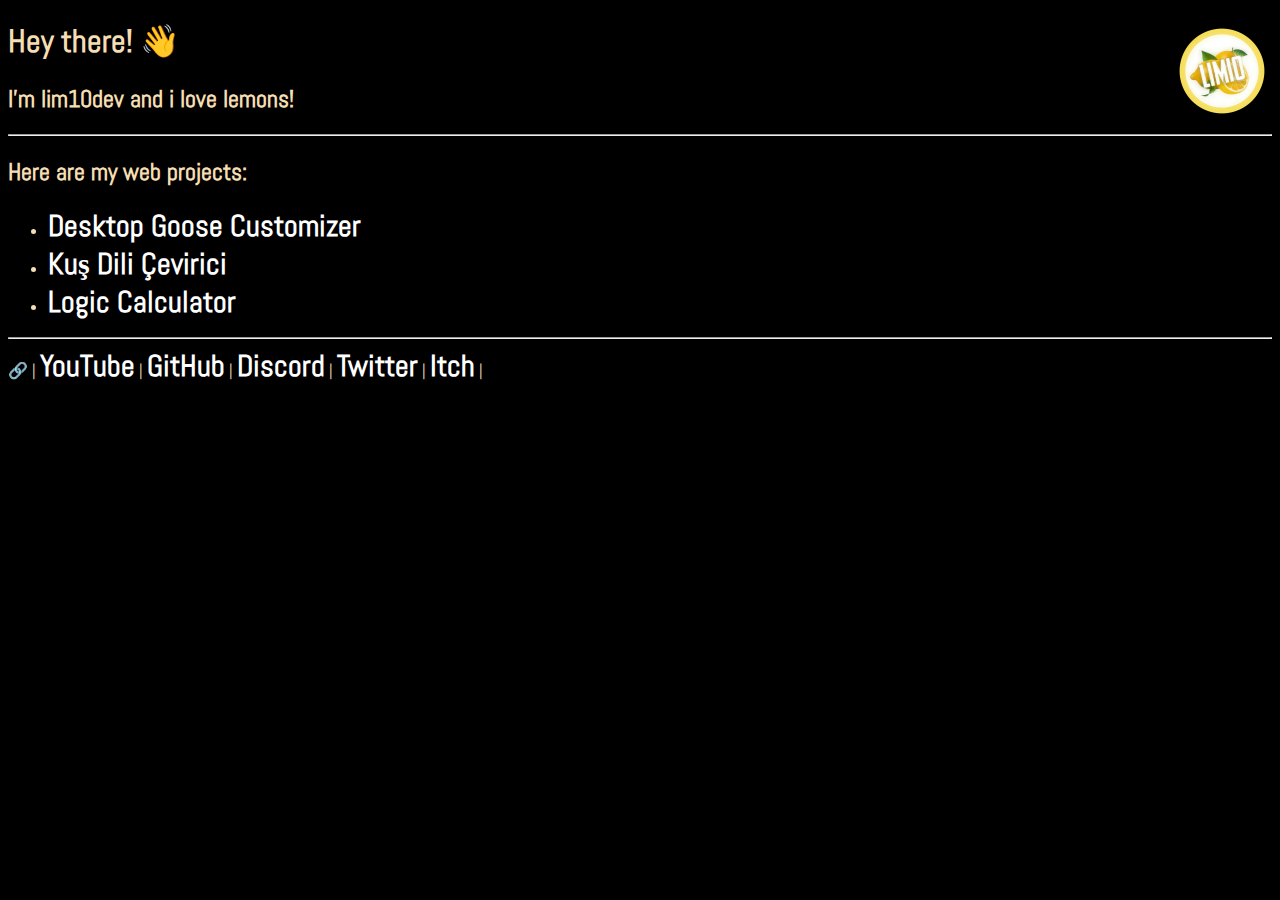
<file: index.html>
<!DOCTYPE html>
<html>
    <head>
        <meta charset="UTF-8">
        <link rel="icon" href="favicon.ico">
        <link rel="stylesheet" href="main.css">
        <meta name="theme-color" content="#ffdd00">
        <meta name="author" content="lim10dev">
        <meta name="application-name" content="lim10dev">
        <meta name="description" content="My website!">
        <meta name="keywords" content="limon, lim10, lim, lim10dev">
        <meta name="viewport" content="width=device-width, initial-scale=1.0">
        <meta content="lim10dev.png" property="og:image">
        
        <title>lim10dev</title>
    </head>
    <body>
        <img id="limg" src="lim10dev.png">
        <h1 id="selam">Hey there! &#x1F44B </h1>
        <h2 id="benlim10">I'm lim10dev and i love lemons!<br></h2>
        <hr>
        <h2 id="webler">Here are my web projects:</h2>
        <ul>
            <li><a href="goose-customizer/">Desktop Goose Customizer</a></li>
            <li><a href="kusdili/">Kuş Dili Çevirici</a></li>
            <li><a id="mantik" href="logic/">Logic Calculator</a></li>
        </ul>
        <hr> &#x1F517
        | <a target="_blank" href="https://www.youtube.com/channel/UCT4eI71R1QwvstWb28Y8vxw/">YouTube</a> |
        <a target="_blank" href="https://github.com/lim10dev">GitHub</a> |
        <a target="_blank" href="/discord.html">Discord</a> |
        <a target="_blank" href="https://twitter.com/lim10dev">Twitter</a> |
        <a target="_blank" href="https://lim10dev.itch.io/">Itch</a> |

        <script>
            var selam = document.getElementById("selam");
            var benlim10 = document.getElementById("benlim10");
            var webler = document.getElementById("webler");
            var mantik = document.getElementById("mantik");

            var userLang = navigator.language;

            if(userLang == "tr-TR"){
                selam.innerText = "Merhaba! 👋";
                benlim10.innerText = "Ben lim10dev ve limonları severim!";
                webler.innerText = "İşte internet projelerim:";
                mantik.innerText = "Mantık Hesaplayıcısı";
            }

        </script>
    </body>
</html>
</file>
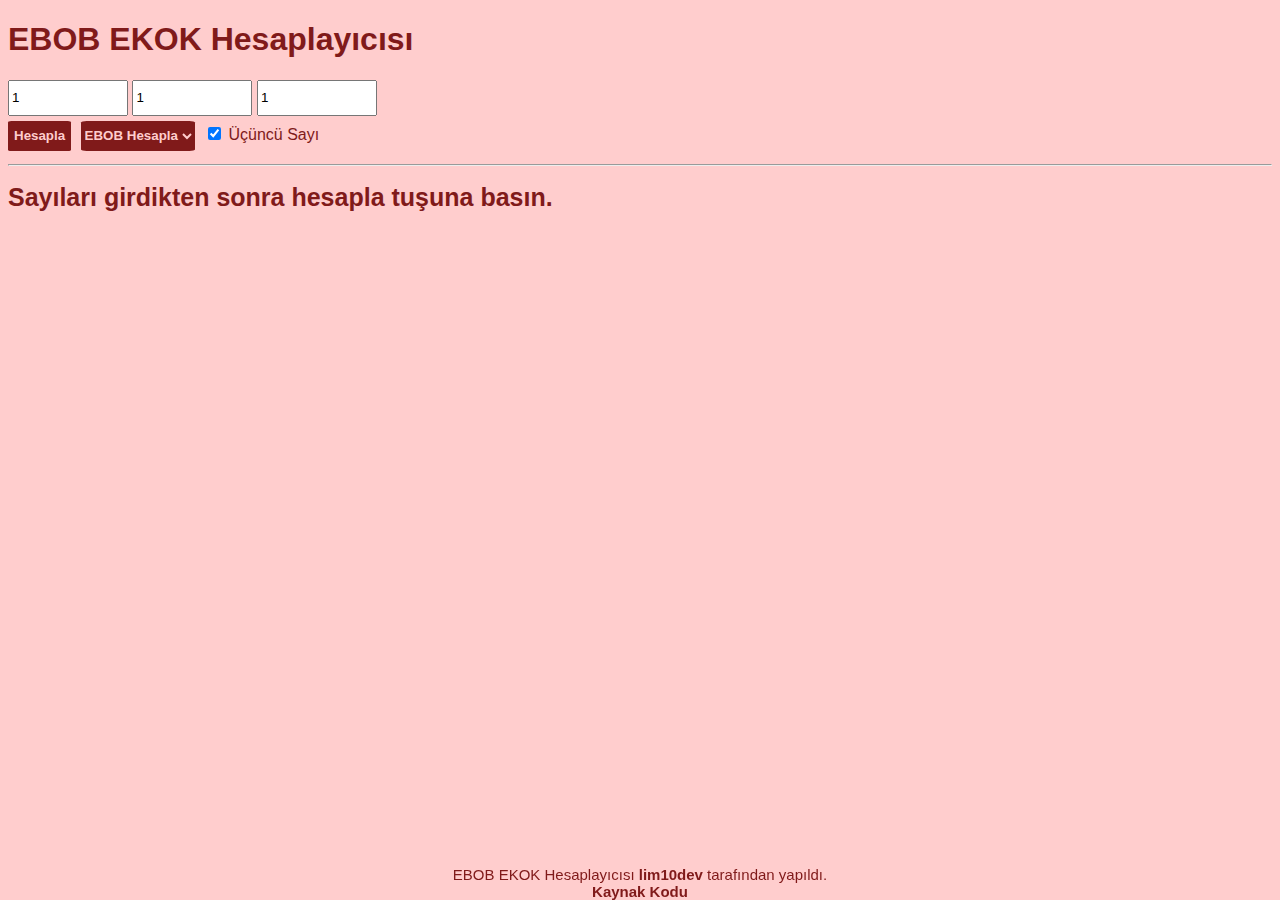
<file: ebob-ekok/index.html>
<!DOCTYPE html>
<html>
    <head>
        <meta charset="UTF-8">
        <link rel="stylesheet" href="main.css">
        <link rel="icon" href="favicon.ico">
        <meta name="theme-color" content="#ffcdcd">
        <meta name="author" content="lim10dev">
        <meta name="application-name" content="EBOB EKOK Hesaplayıcısı">
        <meta name="description" content="EBOB EKOK hesaplamak için bir araç.">
        <meta name="keywords" content="ebob, ekok, hesapla, ebob ekok, 8.sınıf, 8 sinif, 9 sınıf, matematik">
        <meta name="viewport" content="width=device-width, initial-scale=1.0">
        <title>EBOB EKOK Hesaplayıcısı</title>
    </head>
    <body>
        <h1>EBOB EKOK Hesaplayıcısı</h1>
        <input type="number" class="numInput noselect" id="ilksayi" value="1" min="1" max="2147483647">
        <input type="number" class="numInput noselect" id="ikincisayi" value="1" min="1" max="2147483647">
        <input type="number" class="numInput noselect" id="ucuncusayi" value="1" min="1" max="2147483647"><br>
        <button id="hesapla" class="noselect">Hesapla</button>
        <select id="secenek" class="noselect">
            <option value="ebob">EBOB Hesapla</option>
            <option value="ekok">EKOK Hesapla</option>
        </select>
        <input type="checkbox" checked="true" id="ucuncusayiolsunmu">
        <label for="ucuncusayiolsunmu" class="noselect">Üçüncü Sayı</label><hr>
        <div>
            <h1 id="sonucHeader">Sayıları girdikten sonra hesapla tuşuna basın.</h1>
            <h1 id="sonucYazi"></h1>
            <p id="carpanlarYazi"></p>
        </div>

        <footer>
            EBOB EKOK Hesaplayıcısı <a href="../">lim10dev</a> tarafından yapıldı.<br>
            <a target="_blank" href="https://github.com/lim10dev/lim10dev.github.io/tree/main/ebob-ekok">Kaynak Kodu</a>
        </footer>
        <script src="main.js"></script>
    </body>
</html>
</file>
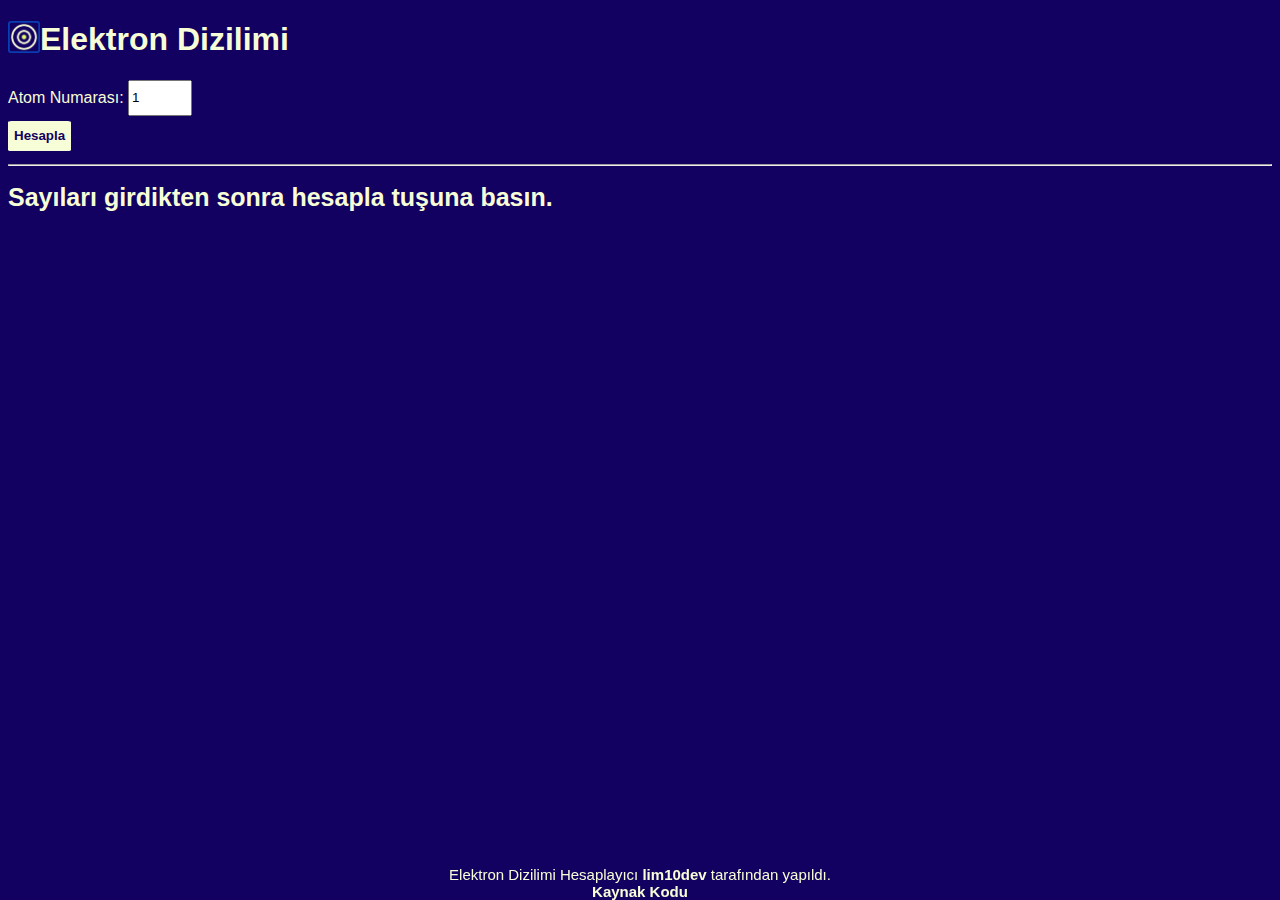
<file: elektron-dizilimi/index.html>
<!DOCTYPE html>
<html>
    <head>
        <meta charset="UTF-8">
        <link rel="stylesheet" href="main.css">
        <link rel="icon" href="favicon.ico">
        <meta name="theme-color" content="#130161">
        <meta name="author" content="lim10dev">
        <meta name="application-name" content="Elektron Dizilimi Hesaplayıcı">
        <meta name="description" content="Elektron Dizilimi hesaplamak için bir araç.">
        <meta name="keywords" content="kimya, elektron, atom, 11 sınıf, katman, dizilim, lim10dev, lim10, limon, hesaplayı, hesaplayıcı">
        <meta name="viewport" content="width=device-width, initial-scale=1.0">
        <title>Elektron Dizilimi Hesaplayıcısı</title>
    </head>
    <body>
        <img id="resim" src="elektronpng.png">
        <h1>Elektron Dizilimi</h1>
        Atom Numarası: 
        <input type="number" class="numInput noselect" id="elektron-sayisi" value="1" min="1" max="118">
        <br>
        <button id="hesapla" class="noselect">Hesapla</button><hr>
        <div>
            <h1 id="sonucHeader">Sayıları girdikten sonra hesapla tuşuna basın.</h1>
            <h1 id="sonucYazi"></h1>
        </div>

        <footer>
            Elektron Dizilimi Hesaplayıcı <a href="../">lim10dev</a> tarafından yapıldı.<br>
            <a target="_blank" href="https://github.com/lim10dev/lim10dev.github.io/tree/main/elektron-dizilimi">Kaynak Kodu</a>
        </footer>
        <script src="main.js"></script>
    </body>
</html>
</file>
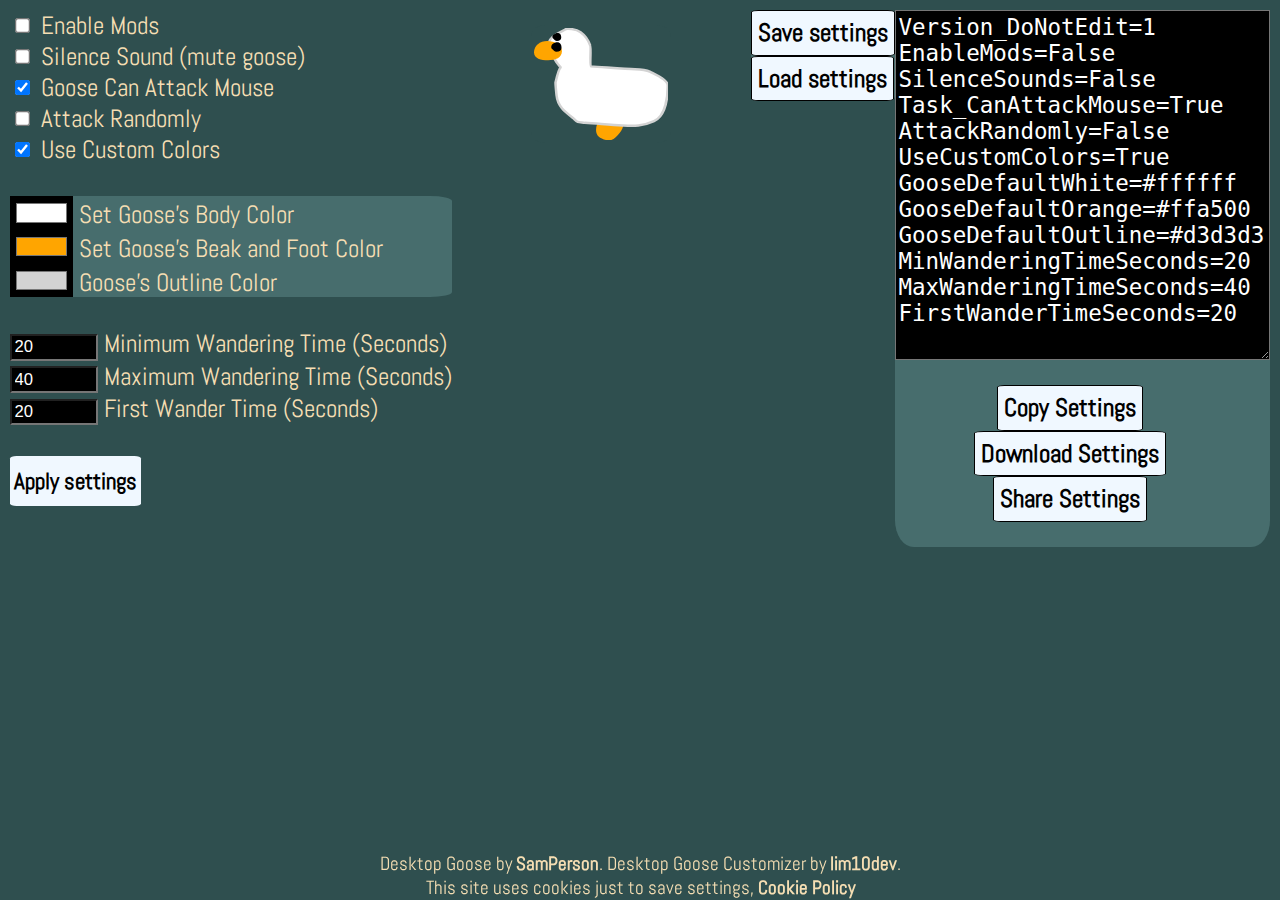
<file: goose-customizer/index.html>
<html>
    <!--
        Desktop Goose Customizer by lim10dev.
        github.com/lim10dev
        lim10dev.itch.io
        
        Spaghetti right here:
    -->
    <head>
        <title>Desktop Goose Customizer</title>
        <link rel="stylesheet" href="main.css">
        <link rel="icon" href="gooseico.ico">
        <meta name="theme-color" content="#2f4f4f">
        <meta name="author" content="lim10dev">
        <meta name="application-name" content="Desktop Goose Customizer">
        <meta name="description" content="A tool to customize your Desktop Goose.">
        <meta name="keywords" content="desktop, goose, customizer, color, desktop goose customizer, change color">
    </head>
    <body>
        <span id="Settings">
            <input type="checkbox" id="EnableMods"> <label for="EnableMods" title="If checked, downloaded mods can be used.">Enable Mods</label> <br>
            <input type="checkbox" id="SilenceSounds"> <label for="SilenceSounds" title="If checked, there won't be any sounds">Silence Sound (mute goose)</label> <br>
            <input type="checkbox" id="Task_CanAttackMouse" checked="true"> <label for="Task_CanAttackMouse" title="If checked, Goose can attack your mouse.">Goose Can Attack Mouse</label> <br>
            <input type="checkbox" id="AttackRandomly"> <label for="AttackRandomly" title="If checked, Goose can attack randomly.">Attack Randomly</label> <br>
            <input type="checkbox" id="UseCustomColors" checked="true"> <label for="UseCustomColors" title="If checked, Goose's colors will be the colors you chose.">Use Custom Colors</label> <br><br>
            <div id="CustomColor">
                <input type="color" id="GooseDefaultWhite" value="#ffffff"> 
                <label for="GooseDefaultWhite" title="Set Goose's Body color"> Set Goose's Body Color</label> <br>
                <input type="color" id="GooseDefaultOrange" value="#ffa500">
                <label for="GooseDefaultOrange" title="Set Goose's Beak & Foot color"> Set Goose's Beak and Foot Color</label> <br>
                <input type="color" id="GooseDefaultOutline" value="#d3d3d3"> 
                <label for="GooseDefaultOutline" title="Set Goose's Outline color">Goose's Outline Color</label> 
            </div> <br>
            <input type="number" id="MinWanderingTimeSeconds" value="20" max="999999"> 
            <label for="MinWanderingTimeSeconds" title="Minimum time before Goose goes to bring a text/image/meme">Minimum Wandering Time (Seconds)</label><br>
            <input type="number" id="MaxWanderingTimeSeconds" value="40" max="999999">
            <label for="MaxWanderingTimeSeconds" title="Maximum time before Goose goes to bring a text/image/meme">Maximum Wandering Time (Seconds)</label><br>
            <input type="number" id="FirstWanderTimeSeconds" value="20" max="999999"> 
            <label for="FirstWanderTimeSeconds" title="Time before Goose goes to bring a text/image/meme for the first time.">First Wander Time (Seconds)</label><br> <br>
            <button id="apply" title="Apply settings to the textbox">Apply settings</button>
        </span>
        <div id="config-ini">
            <textarea id="config-text" aria-multiline="true" spellcheck="false" readonly=true>

            </textarea> <br>
            <ul id="buttons"> 
                <li> <button id="copy" title="Copy your settings (Paste it to config.ini file to use settings)">Copy Settings</button> <br></li>
                <li> <button id="download" title="Download your settings (Replace downloaded file with original file to use settings)">Download Settings</button> <br></li>
                <li> <button id="share" title="Share your settings with anyone (URL will be copied to clipboard)">Share Settings</button> <br></li>
            </ul>
            <div id="msg" >Looks like javascript is turned off for this page. </div>
        </div>
        <div id="save-load">
            <button id="save" title="Save your settings to use them later">Save settings</button> <br>
            <button id="load" title="Load your saved settings">Load settings</button>
        </div>
        <footer>
            Desktop Goose by <a target="_blank" href="https://twitter.com/SamNChiet" title="@SamNChiet">SamPerson</a>. Desktop Goose Customizer by <a href="../" title="lim10dev.github.io">lim10dev</a>.<br>
            This site uses cookies just to save settings, 
            <a href="https://github.com/lim10dev/lim10dev.github.io/blob/main/cookies.md#cookie-policy" title="Cookiee uwu">Cookie Policy</a>
        </footer>
        <div class="goose" style="font-size: 3px;">
            <svg id="goose" version="1.1" xmlns="http://www.w3.org/2000/svg" xmlns:xlink="http://www.w3.org/1999/xlink" width="108.01412" height="89.93734" viewBox="0,0,108.01412,89.93734">    
                <g transform="translate(-185.78809,-127.4229)">
                    <g data-paper-data="{&quot;isPaintingLayer&quot;:true}" fill-rule="nonzero" stroke-linecap="butt" stroke-linejoin="miter" stroke-miterlimit="10" stroke-dasharray="" stroke-dashoffset="0" style="mix-blend-mode: normal">
                        <path class="beak-foot" d="M254.29987,211.46117c-2.52217,3.12589 -4.96169,5.76001 -8.50836,5.89503c-2.65921,0.10124 -6.58323,-1.72077 -8.10231,-2.94646c-3.54511,-2.86043 -2.84135,-9.61326 1.57189,-15.08286c4.41324,-5.4696 11.28981,-3.6082 14.83492,-0.74777c3.54511,2.86043 4.6171,7.41246 0.20387,12.88206z" fill="#ffa500" stroke="none" stroke-width="0"/>
                        <path class="body" d="M230.81759,141.5365c0.78672,0.02694 -0.53847,16.55095 0.40497,16.60273c9.81076,0.53847 27.28247,2.27888 35.5171,2.27888c4.47066,0 7.8225,0.04447 12.14329,2.19778c4.32079,2.15331 13.91927,6.19637 13.91927,10.79077c0,8.1204 -1.34478,23.99172 -10.9889,28.58108c-8.86635,4.21925 -17.24677,3.74569 -24.95446,3.42889c-9.50432,-0.39065 -18.36706,-1.3056 -30.45034,-2.07683c-2.24927,-0.28357 -4.69579,-0.43788 -5.67847,-0.75227c-1.64904,-0.52759 -2.58793,-2.30524 -3.96027,-3.36087c-6.36934,-4.8994 -12.04023,-9.13909 -12.89596,-17.58464c-0.27476,-2.71176 -0.85366,-7.57159 -0.87848,-10.58399c0,0 2.68082,-11.16952 3.99116,-11.9132c0.57383,-0.32567 -1.68143,-1.88618 -3.07787,-4.13674c-2.56486,-4.13366 -6.7305,-10.5953 -6.16894,-16.00943c0.59026,-5.69085 10.856,-8.73579 13.42724,-10.57574c0.83449,-0.59714 7.9013,-0.43752 11.91954,2.43689c5.29823,3.79004 7.73112,10.6767 7.73112,10.6767z" fill="#ffffff" stroke="#d3d3d3" stroke-width="2"/>
                        <path class="beak-foot" d="M208.13219,146.11756c0,5.15865 -5.1222,7.14279 -10.9889,7.14279c-5.8667,0 -11.3552,-1.25154 -11.3552,-6.41019c0,-5.15865 4.7559,-8.97427 10.6226,-8.97427c5.8667,0 11.7215,3.08302 11.7215,8.24167z" fill="#ffa500" stroke="none" stroke-width="0"/>
                        <path class="eyes-ignore" d="M207.59116,135.01092c0,1.77297 -1.20695,2.74352 -3.46346,2.74352c-1.1671,0 -2.06433,-1.16238 -2.80886,-1.77894c-1.11741,-0.92535 -1.06849,-2.63484 0.21291,-3.31521c1.13507,-0.60267 1.77754,-1.17078 3.06269,-1.17078c2.25651,0 2.99673,1.74844 2.99673,3.5214z" fill="#000000" stroke="none" stroke-width="0"/>
                        <path class="eyes-ignore" d="M207.81978,143.14988c0,2.12415 -1.44602,3.28694 -4.14948,3.28694c-1.39828,0 -2.47323,-1.39261 -3.36523,-2.1313c-1.30934,-1.08428 -0.5464,-3.57463 0.95508,-4.37186c0.78135,-0.41486 1.95532,-1.00268 2.96932,-1.00268c2.70346,0 3.59031,2.09475 3.59031,4.2189z" fill="#000000" stroke="none" stroke-width="0"/>
                    </g>
                </g>
            </svg> <br> 
        </div> <br> <br>
    </body>
    <script src="main.js"></script>
</html>
</file>
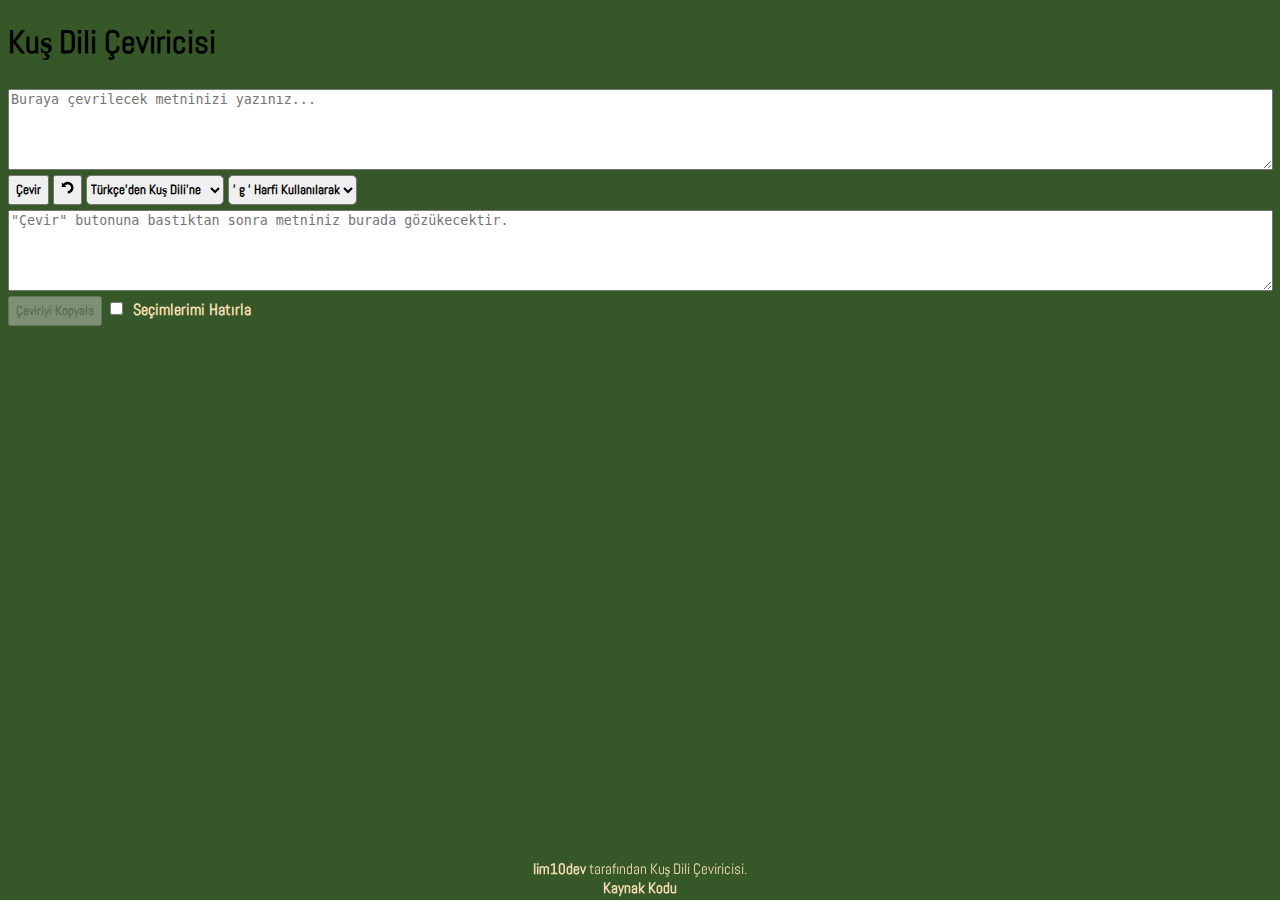
<file: kusdili/index.html>
<!DOCTYPE html>
    <html lang="tr">
        <head>
            <link rel="stylesheet" href="main.css">
            <link rel="shortcut icon" href="favicon.ico">
            <meta name="theme-color" content="#365727">
            <meta name="author" content="lim10dev">
            <meta name="application-name" content="Kuş Dili Çeviricisi">
            <meta name="description" content="Kuş Dili Çevirmeye yarayan bir site!">
            <meta name="keywords" content="kus, kuş, kuş dili, çevir, kuşdil, kus dili, kus cevir, kus dili cevir, lim10, limon, lim10dev">
            <meta name="viewport" content="width=device-width, initial-scale=1.0">
            <meta charset="UTF-8">
            <title>Kuş Dili Çeviricisi</title>
        </head>
        <body>
            <h1>Kuş Dili Çeviricisi</h1>
            <textarea id="Cevrilen" title="Çevrilecek metin" aria-multiline="true" spellcheck="false" placeholder="Buraya çevrilecek metninizi yazınız..."></textarea>
            <br>
            <button id="Cevir" title="Metninizi çevirin">Çevir</button> 
            <button id="Ters" title="Metinlerin yerlerini değiştirin"> <img src="cevir.png"></button>
            <!--
                ## Çeviri yerlerini değiştirme butonu için resim kaynağı:
                https://www.google.com/search?q=return+icon&safe=strict&sxsrf=ALeKk00yVGTEwEqNROevuV5wgICSFfd9AA:1613655959218&source=lnms&tbm=isch&sa=X&ved=2ahUKEwjdlvTxyPPuAhUuzIUKHW4KBRUQ_AUoAXoECBIQAw&biw=1366&bih=635#imgrc=JbdEeHdKfHZr8M 
            -->
            <select id="CevirMod" title="Çeviri seçimi">
                <option value="Turkce">Türkçe'den Kuş Dili'ne</option>
                <option value="KusDil">Kuş Dili'nden Türkçe'ye</option>
            </select>
            <select id="CevirHarf" title=" Çeviride kullanılacak harf (Hırsız dili için ' lf ' harfini seçin) ">
                <option value="g">' g ' Harfi Kullanılarak</option>
                <option value="b">' b ' Harfi Kullanılarak</option>
                <option value="c">' c ' Harfi Kullanılarak</option>
                <option value="f">' f ' Harfi Kullanılarak</option>
                <option value="lf" title="Hırsız dili">' lf ' (Hırsız Dili)</option>
            </select> <br>
            <textarea id="Ceviri" aria-multiline="true" readonly title="Çeviri sonucu" placeholder="&quot;Çevir&quot; butonuna bastıktan sonra metniniz burada gözükecektir."></textarea>
            <br>
            <button id="Kopyala" disabled title="Çevirinizi kopyalayın">Çeviriyi Kopyala</button>
            <input id="Kaydet-Hatirla" type="checkbox"> <label for="Kaydet-Hatirla" title="Tercihleriniz sonraki gelişleriniz için saklanır">Seçimlerimi Hatırla</label>

            <footer>
                <a href="../" title="lim10dev.github.io">lim10dev</a> tarafından Kuş Dili Çeviricisi.<br>
                <a target="blank" href="https://github.com/lim10dev/lim10dev.github.io/tree/main/kusdili" title="github.com/lim10dev/lim10dev.github.io/tree/main/kusdili">Kaynak Kodu</a>
            </footer>
            <script src="main.js"></script>
        </body>
    </html>
</file>
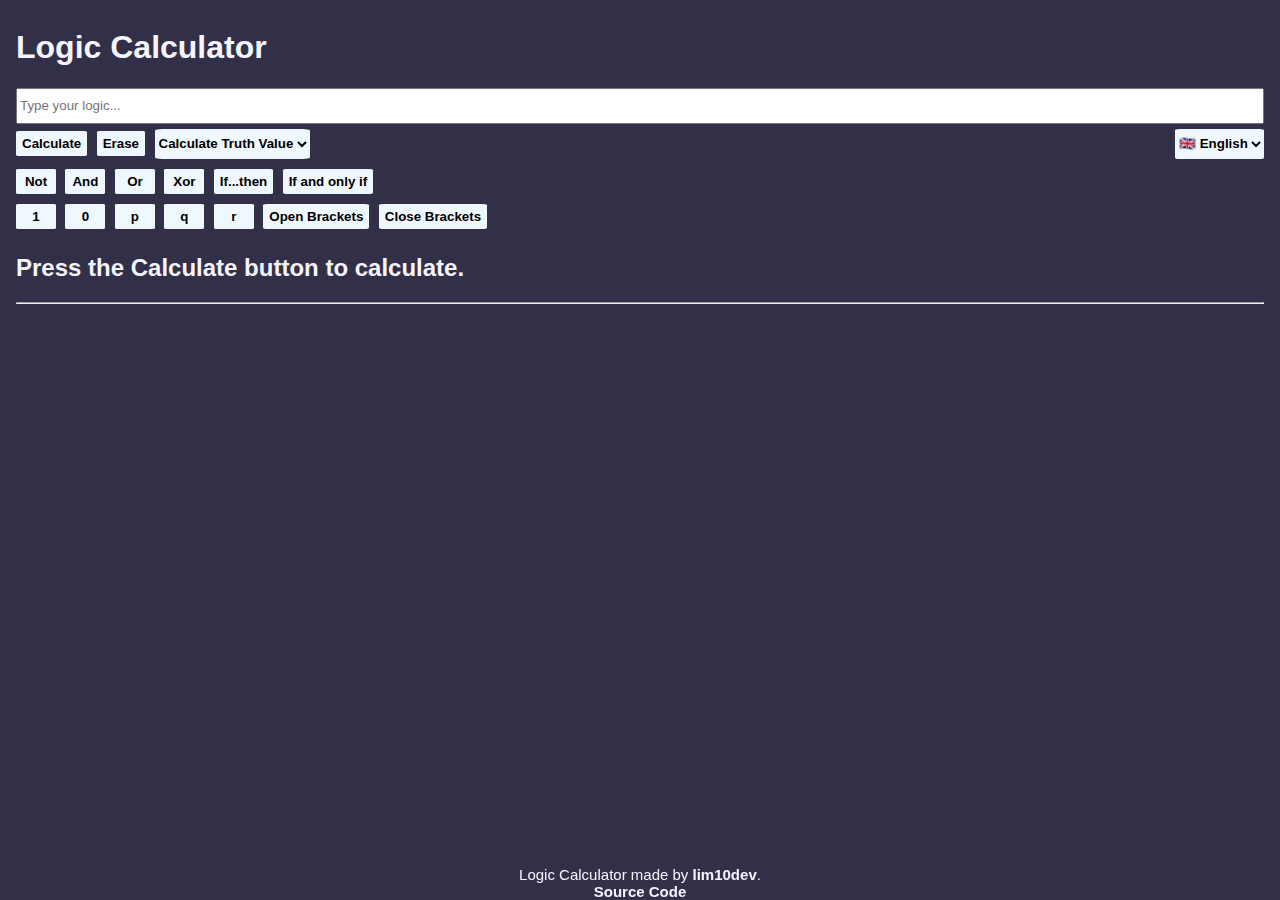
<file: logic/index.html>
<!DOCTYPE html>
<html>
    <head>
        <meta charset="UTF-8">
        <link rel="stylesheet" href="main.css">
        <link rel="icon" href="favicon.ico">
        <meta name="theme-color" content="#323048">
        <meta name="author" content="lim10dev">
        <meta name="application-name" content="Logic Calculator">
        <meta name="description" content="A tool to calculate logics.">
        <meta name="keywords" content="logic, mantık, calculate, maths, math logic, mantıklar, 9, mantık hesap, hesap, mantık hesapla, mantık hesaplayıcı, mantıklar, lim10, lim10dev">
        <meta name="viewport" content="width=device-width, initial-scale=1.0">
        <meta content="../logiccalcico.png" property="og:image">
        <title>Logic Calculator</title>
    </head>
    <body>
        <h1 id="logicTitle">Logic Calculator</h1>
        <input type="text" id="giris" placeholder="Hesaplanacak mantığı yazın..." value=""> <br/>
        <select id="dil">
            <option value="tr-TR">&#x1F1F9&#x1F1F7 Türkçe</option>
            <option value="en-EN">&#x1F1EC&#x1F1E7 English</option>
        </select>
        <div class="noselect">
            <button id="hesapla">Hesapla</button>
            <button id="sil">Sil</button>
            <select id="mod">
                <option value="deger-hesap">Doğruluk Değeri Hesapla</option>
                <option value="tablo-hesap">Doğruluk Tablosu Hesapla</option>
            </select> <br />
            
            <button id="degil">Değil</button>
            <button id="ve">Ve</button>
            <button id="veya">Veya</button>
            <button id="yada">Ya da</button>
            <button id="ise">İse</button>
            <button id="ancak">Ancak ve ancak</button><br/>
            
            <button id="1">1</button>
            <button id="0">0</button>
            <button id="pBut">p</button>
            <button id="qBut">q</button>
            <button id="rBut">r</button>
            <button id="parantezAc">Parantez Aç</button>
            <button id="parantezKapat">Parantez Kapat</button>
        </div>

        <div id="sonuclar">
            <h2><span id="sonucHeader">Hesapla butonuna bastıktan sonra değeriniz hesaplanacaktır.</span> <a id="contactLink" href="../"> </a></h2>
            <h3 id="sonucYazili"> </h3>
        </div>
        <hr>
        <div id="DegerlerDiv">
          
        </div>
        <table id="tablo">

        </table>
        <footer>
            <span id="madeby"></span><a href="../">lim10dev</a><span id="tarafndan"></span><br>
            <a href="https://github.com/lim10dev/lim10dev.github.io/tree/main/logic" target="_blank" id="kaynakKod"></a>
        </footer>
        <script src="main.js"></script>
    </body>
</html>
</file>
<file: projeler/index.html>
<!DOCTYPE html>
<!--lim10dev-->
<html lang="tr">
    <head>
            <title>lim10dev Projeleri</title>
            <link id="css" rel="stylesheet" type="text/css" href="../style-dark.css">
    </head>
    <body>
        <ul>
            <li><a href="../index.html" id="ev">Ev</a></li>
            <li><a href="#projeler" id="projeler">Projeler</a></li>
            <li><a href="#github" id="github">GitHub</a></li>
            <li><a href="#iletisim" id="github">GitHub</a></li>
        </ul>
    </body>
</html>
</file>
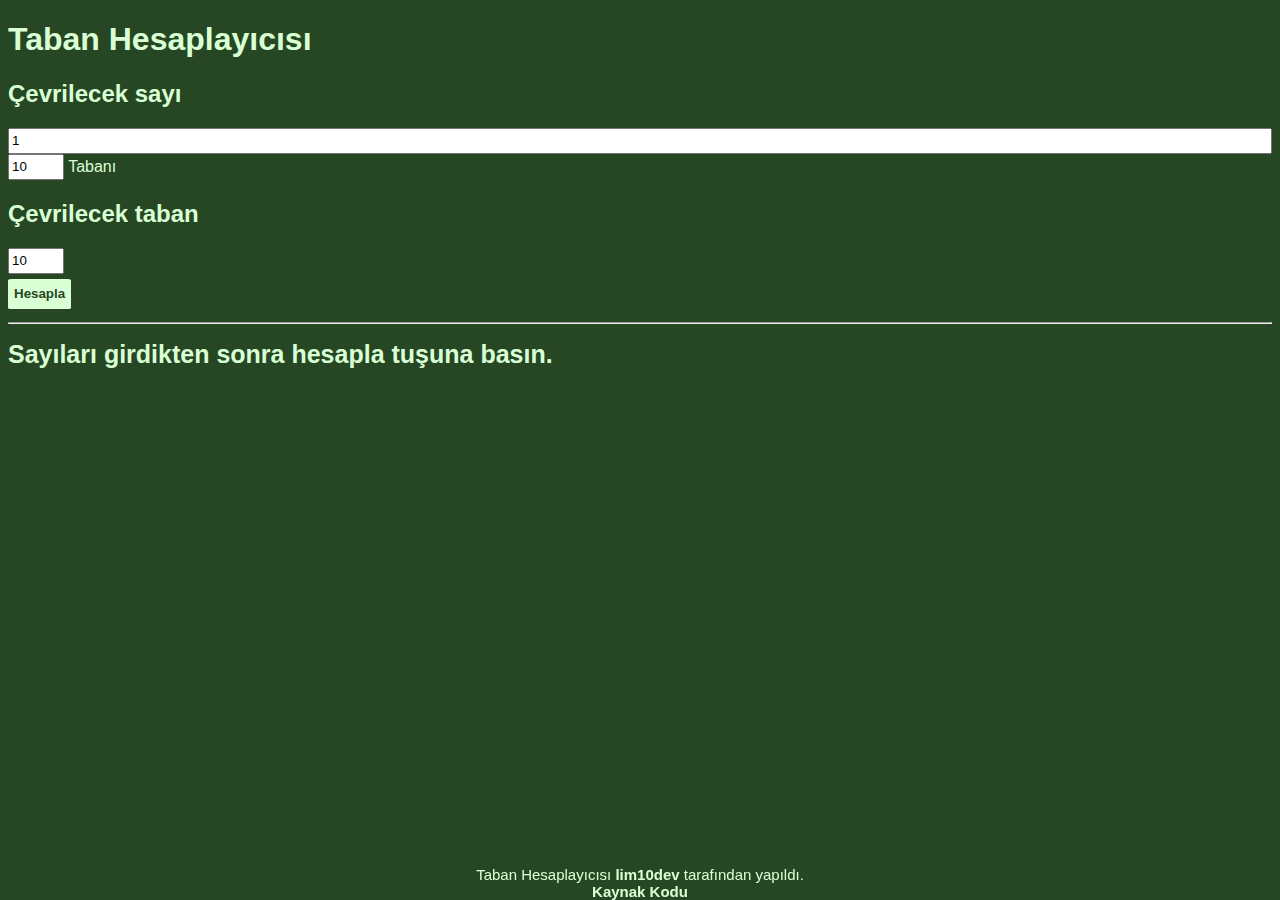
<file: taban/index.html>
<!DOCTYPE html>
<html>
    <head>
        <meta charset="UTF-8">
        <link rel="stylesheet" href="main.css">
        <link rel="icon" href="favicon.ico">
        <meta name="theme-color" content="#ffcdcd">
        <meta name="author" content="lim10dev">
        <meta name="application-name" content="Taban Hesaplayıcısı">
        <meta name="description" content="Sayı tabanlarını değiştirmek için bir araç.">
        <meta name="keywords" content="sayı, taban, sayı tabanı, matematik, lim10dev, lim10, limon, hesaplayı, hesaplayıcı">
        <meta name="viewport" content="width=device-width, initial-scale=1.0">
        <title>Taban Hesaplayıcısı</title>
    </head>
    <body>
        <h1>Taban Hesaplayıcısı</h1>
        <h2>Çevrilecek sayı</h2>
        <input type="text" class="numInput noselect" id="ilkSayi" value="1">
        <br>
        <input type="number" class="numInput noselect taban" id="ilkTaban" value="10" min="2" max="32">
        Tabanı
        <br>
        <h2>Çevrilecek taban</h2>
        <input type="number" class="numInput noselect taban" id="ikinciTaban" value="10" min="2" max="32">
        <br>
        <button id="hesapla" class="noselect">Hesapla</button>
        <hr>
        <div>
            <h1 id="sonucHeader">Sayıları girdikten sonra hesapla tuşuna basın.</h1>
            <h1 id="sonucYazi"></h1>
            <button id="kopyala" class="noselect" hidden>Kopyala</button>
            <p id="ekYazi"></p>
        </div>

        <footer>
            Taban Hesaplayıcısı <a href="../">lim10dev</a> tarafından yapıldı.<br>
            <a target="_blank" href="https://github.com/lim10dev/lim10dev.github.io/tree/main/taban">Kaynak Kodu</a>
        </footer>
        <script src="main.js"></script>
    </body>
</html>
</file>
<file: discord.html>
<!DOCTYPE html>
<html>
    <head>
        <meta charset="UTF-8">
        <link rel="icon" href="favicon.ico">
        <link rel="stylesheet" href="main.css">
        <meta name="theme-color" content="#ffdd00">
        <meta name="author" content="lim10dev">
        <meta name="application-name" content="lim10dev">
        <meta name="description" content="My website!">
        <meta name="keywords" content="limon, lim10, lim, lim10dev">
        <meta name="viewport" content="width=device-width, initial-scale=1.0">
        <meta content="lim10dev.png" property="og:image">
        
        <title>lim10dev</title>
        <meta http-equiv="refresh" content="1; url=https://discord.gg/guchhN5wcn/">
    </head>
   <body>
     <h1 id="discord">Discord'a yönlendiriliyorsunuz...</h1>
     
     <script>
       var yazi = document.getElementById("discord");
       
       var userLang = navigator.language;
       
       if(userLang == "tr-TR"){
         yazi.innerText = "You've been redirecting to Discord...";
       }
     </script>
   </body>
</html>
</file>
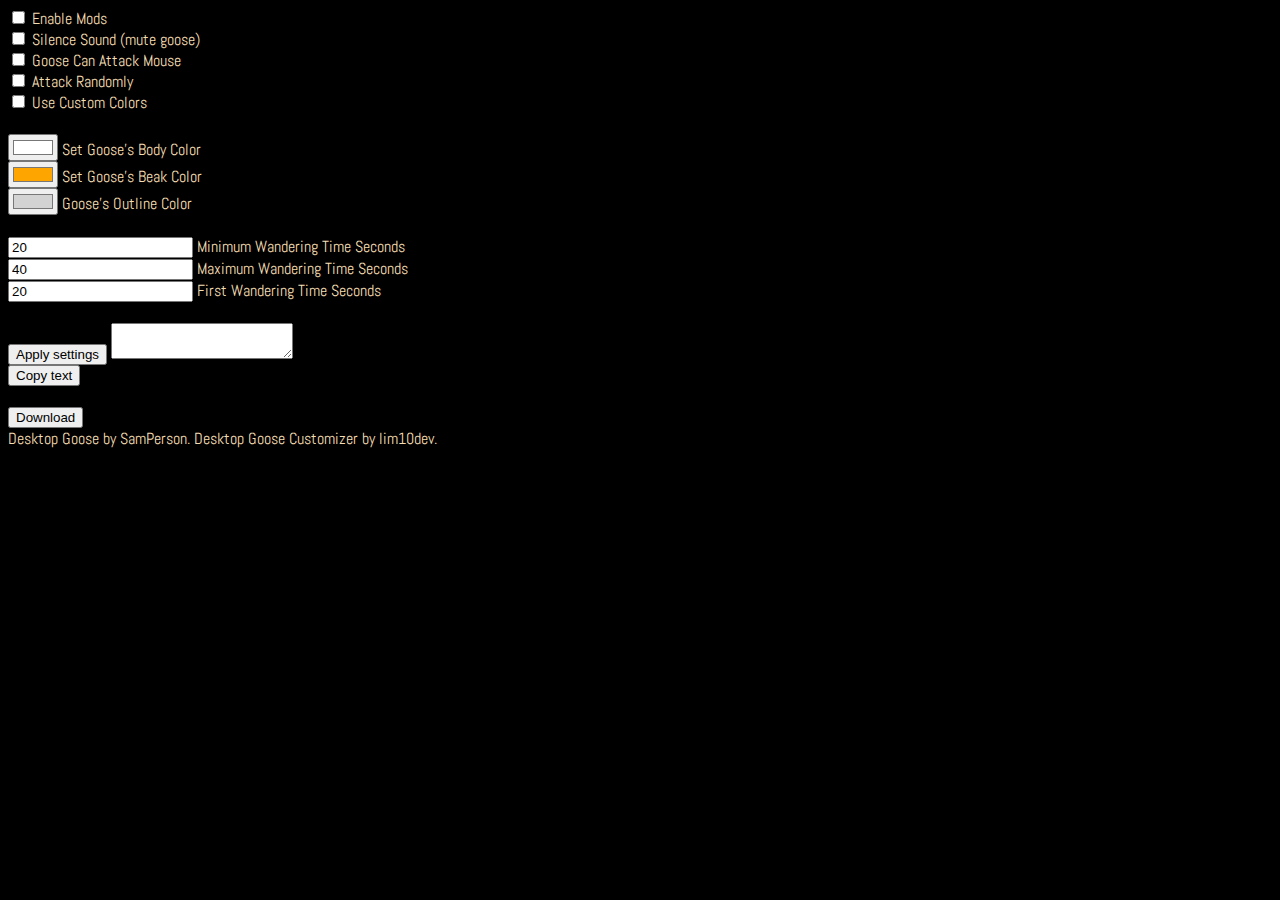
<file: main.html>
<html>
    <!--
        Desktop Goose Customizer by lim10dev.
        github.com/lim10dev
        lim10dev.itch.io
        
        Spaghetti right here:
    -->
    <head>
        <title>Desktop Goose Customizer</title>
        <link rel="stylesheet" href="main.css">
        <link rel="icon" href="gooseico.ico">
    </head>
    <body>
        <span id="Settings">
            <input type="checkbox" id="EnableMods"> <label for="EnableMods" title="If checked, downloaded mods can be used.">Enable Mods</label> <br>
            <input type="checkbox" id="SilenceSounds"> <label for="SilenceSounds" title="If checked, there won't be any sounds">Silence Sound (mute goose)</label> <br>
            <input type="checkbox" id="Task_CanAttackMouse"> <label for="Task_CanAttackMouse" title="If checked, Goose can attack your mouse.">Goose Can Attack Mouse</label> <br>
            <input type="checkbox" id="AttackRandomly"> <label for="AttackRandomly" title="If checked, Goose can attack randomly.">Attack Randomly</label> <br>
            <input type="checkbox" id="UseCustomColors"> <label for="UseCustomColors" title="If checked, Goose's colors will be the colors you chose.">Use Custom Colors</label> <br><br>
            <div id="CustomColor">
                <input type="color" id="GooseDefaultWhite" value="#ffffff"> 
                <label for="GooseDefaultWhite"> Set Goose's Body Color</label> <br>
                <input type="color" id="GooseDefaultOrange" value="#ffa500">
                <label for="GooseDefaultOrange"> Set Goose's Beak Color</label> <br>
                <input type="color" id="GooseDefaultOutline" value="#d3d3d3"> 
                <label for="GooseDefaultOutline">Goose's Outline Color</label> 
            </div> <br>
            <input type="number" id="MinWanderingTimeSeconds" value="20" max="999999"> 
            <label for="MinWanderingTimeSeconds">Minimum Wandering Time Seconds</label><br>
            <input type="number" id="MaxWanderingTimeSeconds" value="40" max="999999">
            <label for="MaxWanderingTimeSeconds">Maximum Wandering Time Seconds</label><br>
            <input type="number" id="FirstWanderTimeSeconds" value="20" max="999999"> 
            <label for="FirstWanderTimeSeconds">First Wandering Time Seconds</label><br> <br>
            <button id="apply">Apply settings</button>
        </span>
        <span id="config-ini">
            <textarea id="config-text" aria-multiline="true" spellcheck="false" readonly=true>

            </textarea> <br>
            <button id="copy">Copy text</button> <br><br>
            <button id="download">Download</button>
        </span>
        <footer>
            Desktop Goose by SamPerson. Desktop Goose Customizer by lim10dev.
        </footer>
    </body>
    <script src="main.js"></script>
</html>
</file>
<file: main.css>
@font-face {
    font-family: abel;
    src: url("Abel-Regular.ttf");
}
html{
    font-family: abel;
    color: wheat;
    background-color: black;
}
a{
    font-weight: bold;
    text-decoration: none;
    color: white;
    font-size: 30px;
}
a:hover{
    text-decoration: underline;
}
#limg{
    height: 100px;
    float: right;
}
</file>
<file: ebob-ekok/main.css>
body{
    background-color: #ffcdcd;
    color: #801a1a;
    font-family: Arial, Helvetica, sans-serif;
}
.numInput{
    height: 30px;
    width: fit-content;
}
button{
    background-color: #801a1a;
    color: #ffcdcd;
    text-align: center;
    font-weight: bold;
    border: #801a1a;
    min-width: 40px;
    height: 30px;
    border-radius: 5%;
    padding-top: 5px;
    padding-bottom: 5px;
    margin: 5px 5px 5px 0px;
}
label{
    padding-top: 3px;
    padding-bottom: 3px;
}
button:hover, input:hover, label:hover, input:focus, label:focus{
    background-color: #ffffff;
    cursor: pointer;
    color: black;
}
select{
    background-color: #801a1a;
    font-weight: bold;
    border: #801a1a;
    color: #ffcdcd;
    height: 30px;
    min-width: 100px;
    border-radius: 5%;
    padding-top: 5px;
    padding-bottom: 5px;
    margin: 5px 5px 5px 0px;
    height: 30px;
    width: auto;
    cursor: pointer;
}
footer{
    position: fixed;
    text-decoration: none;
    left: 0;
    bottom: 0;
    width: 100%;
    font-size: 15px;
    text-align: center;
}
a{
    color: #801a1a;
    font-weight: bold;
    text-decoration: none;
}
#sonucYazi{
    font-size: 45px;
}
#sonucHeader{
    font-size: 25px;
    transition: all 250ms;
}
#sonucHeader.sonucVar{
    font-size: 40px;
}
a:hover{
    text-decoration: underline;
}
.noselect{
    user-select: none;
    -moz-user-select: none;
    -webkit-user-select: none;
    -ms-user-select:none;
}
</file>
<file: elektron-dizilimi/main.css>
:root{
    --arkaplan: #130161;
    --onplan: #f7fdd6;
}
body{
    background-color: var(--arkaplan);
    color: var(--onplan);
    font-family: Arial, Helvetica, sans-serif;
}
.numInput{
    height: 30px;
    width: fit-content;
}
button{
    background-color: var(--onplan);
    color: var(--arkaplan);
    text-align: center;
    font-weight: bold;
    border: var(--onplan);
    min-width: 40px;
    height: 30px;
    border-radius: 5%;
    padding-top: 5px;
    padding-bottom: 5px;
    margin: 5px 5px 5px 0px;
}
label{
    padding-top: 3px;
    padding-bottom: 3px;
}
button:hover, input:hover, label:hover, input:focus, label:focus{
    background-color: #ffffff;
    cursor: pointer;
    color: black;
}
#resim{
    height: 2rem;
    float: left;
}
footer{
    position: fixed;
    text-decoration: none;
    left: 0;
    bottom: 0;
    width: 100%;
    font-size: 15px;
    text-align: center;
}
a{
    color: var(--onplan);
    font-weight: bold;
    text-decoration: none;
}
#sonucYazi{
    font-size: 45px;
}
#sonucHeader{
    font-size: 25px;
    transition: all 250ms;
}
#sonucHeader.sonucVar{
    font-size: 40px;
}
a:hover{
    text-decoration: underline;
}
.noselect{
    user-select: none;
    -moz-user-select: none;
    -webkit-user-select: none;
    -ms-user-select:none;
}
</file>
<file: goose-customizer/main.css>
@font-face{
    src: url("../Abel-Regular.ttf");
    font-family: abel;
}
html{
    font-family: abel;
    color: #f5deb3;
    background-color: #2f4f4f;
    user-select: none;
    -moz-user-select: -moz-none;
    -webkit-user-select: none;
    -ms-user-select: none;
    font-size: 20px;
    zoom: 125%;
}
button{
    background-color: #f0f8ff;
    font-family: abel;
    font-weight: bold;
    border: hsl(0, 0%, 66%);
    border-radius: 5%;
}
#apply{
    height: 40px;
    font-size: 18px;
    padding: 3 3;
}
button:hover, input:hover, label:hover, button:focus, input:focus, label:focus{
    background-color: #ffffff;
    cursor: pointer;
    color: black;
}
#button:target{
    background-color: #f0f8ff;
}
input, textarea{
    user-select: text;
    -moz-user-select: -moz-all;
    -webkit-user-select: all;
    -ms-user-select: all;
    background-color: black;
    color: white;
}

#CustomColor, #config-ini{
    background-color: rgb(71, 109, 109);
    border-radius: 5%;
}
#settings{
    float: left;
}
#config-ini{
    float: right;
}
#msg{
    text-align: left !important;
    margin-left: 20px;
    margin-bottom: 20px;
    user-select: text;
    -moz-user-select: text; 
    -webkit-user-select: text;
    font-size: 10px;
}
#config-text{
    font-size: 18px;
    max-width: 300px;
    max-height: 280px;
    min-width: 300px;
    min-height: 280px;
}
#buttons{
    text-align: center;
    list-style-type: none;
    margin-right: 20%;
    font-size: 20px;
}
#copy, #download, #share, #save, #load {
    border-width: 5px;
    border-color: #2f4f4f;
    /*margin-left: 25%;*/
    border: 1px solid #000;
    font-size: 20px;
    padding: 5;
}
#MaxWanderingTimeSeconds, #MinWanderingTimeSeconds, #FirstWanderTimeSeconds{
    width: 70px;
}
#save-load{
    background-color: rgb(71, 109, 109);
    border-radius: 5%;
    float: right;
}
footer{
    user-select: text;
    -moz-user-select: text;
    -webkit-user-select: text;
    -ms-user-select:text;
    position: fixed;
    text-decoration: none;
    left: 0;
    bottom: 0;
    width: 100%;
    font-size: 15px;
    text-align: center;
}
a{
    text-decoration: none;
    font-weight: bold;
    color: #f5deb3;
}
a:hover{
    text-decoration: underline;
}
.goose{
    align-content: center;
    text-align: center;
    user-select: text;
}
#goose {
    margin-top: 5%;
    padding: 1% 1% 1% 1%;
    border-radius: 10%;
    background-color: #2f4f4f;
    transition: background-color 250ms;
    box-shadow: #000;
}
#goose:hover{
    background-color: rgb(116, 148, 148);
}
</file>
<file: kusdili/main.css>
@font-face{
    src: url("../Abel-Regular.ttf");
    font-family: abel;
}
html{
    background-color: #365727;
    font-family: abel;
    user-select: none;
    margin-right: 5px;
    margin-top: 1px;
}

::selection{
    background-color: #2e4b20;
    color: #f2ece2;
}

select{
    border-radius: 5px;
    font-family: abel;
    font-weight: bold;
    height: 30px;
    width: auto;
    cursor: pointer;
}
option{
    background-color: #050a21;
    color: #f5deb3;
}
button {
    height: 30px;
    font-family: abel;
    font-weight: bold;
    cursor: pointer;
}

#ters{
    width: 30px;
}

img{
    width: 13px;
    height: 13px;
}

#Kopyala:disabled{
    cursor:not-allowed;
}
footer{
    color: #f5deb3;
    position: fixed;
    text-decoration: none;
    left: 0;
    bottom: 0;
    width: 100%;
    font-size: 15px;
    text-align: center;
    margin-bottom: 3px;
    user-select: text;
}
a{
    font-weight: bold;
    text-decoration: none;
    color: #f5deb3;
}
a:hover{
    text-decoration: underline;
}
textarea{
    width: 100%;
    height: 75px;
    margin-top: 5px;
    user-select: text;
}
label{
    font-weight: bold;
    color: #f5deb3;
    cursor: pointer;
    padding-right: 3px;
    padding-left: 3px;
}
input{
    cursor: pointer;
}
label:hover, input:hover{
    background-color: #123b07;
    color: #f2ece2;
}
</file>
<file: logic/main.css>
html{
    padding: 8px 8px 8px 8px;
}
body{
    color: #f6f4fd;
    background-color: #323048;
    font-family: Arial, Helvetica, sans-serif;
    transition: all 1s;
}
.dogru{
    color: #000a00;
    background-color: #96ffa6;
}
.yanlis{
    color: #ff9797;
    background-color: #a50000;
}
.hata{
    color: #e7e4fc;
    background-color: #121026;
}
button{
    background-color: #f0f8ff;
    text-align: center;
    font-weight: bold;
    border: hsl(0, 0%, 66%);
    min-width: 40px;
    border-radius: 5%;
    padding-top: 5px;
    padding-bottom: 5px;
    margin: 5px 5px 5px 0px;
}
button:hover{
    cursor: pointer;
}
select{
    background-color: #f0f8ff;
    font-weight: bold;
    border: hsl(0, 0%, 66%);
    border-radius: 5%;
    padding-top: 5px;
    padding-bottom: 5px;
    margin: 5px 5px 5px 0px;
    height: 30px;
    width: auto;
    cursor: pointer;
}
table{
    width: 100%;
}
table, th, td {
    border:1px solid #f0f8ff;
    border-collapse: collapse;
    text-align: center;
    padding: 5px 15px 5px 15px;
    background-color: #4a7979;
}
footer{
    position: fixed;
    text-decoration: none;
    left: 0;
    bottom: 0;
    width: 100%;
    font-size: 15px;
    text-align: center;
}
.noselect{
    user-select: none;
    -moz-user-select: none;
    -webkit-user-select: none;
    -ms-user-select:none;
}
label{
    font-size: 25px;
    padding-top: 3px;
    padding-bottom: 3px;
}
button:hover, input:hover, label:hover, button:focus, input:focus, label:focus{
    background-color: #ffffff;
    cursor: pointer;
    color: black;
}
a{
    color: #f3f4fd;
    font-weight: bold;
    text-decoration: none;
    transition: all 1s;
}
a:hover{
    text-decoration: underline;
}
a.dogru{
    color: #000a00;
}
a.yanlis{
    color: #ff9797;
}
a.hata{
    color: #e7e4fc;
}
#giris {
    width: calc(100% - 8px);
    height: 30px;
}
#dil{
    float: right;
    margin: 5px 0px 0px 0px;
}
</file>
<file: style-dark.css>
@font-face {
    font-family: abel;
    src: url("Abel-Regular.ttf");
}
html {
    color: wheat;
    background-color: black;
    font-family: abel;
    font-size: 30px;
}
#header-span {
    background-color: rgba(246, 255, 119, 0.274);
}
.li{
    background-color: rgba(197, 151, 0, 0.274);
    display: inline;
    float: left;
}

#github, #ev, #projeler {
    display: block;
    padding: 8px;
}
ul {
    list-style-type: none;
    margin: 0;
    padding: 0;
    overflow: hidden;
    background-color: rgba(197, 151, 0, 0.274);
  }
  
  li {
    float: left;
    border-right: 1px solid #bbb;
  }

  li:last-child {
    border-right: none;
  }
  
  
  li a {
    display: block;
    color: white;
    text-align: center;
    padding: 14px 16px;
    text-decoration: none;
  }
  li a:hover {
    background-color: #111;
  }
</file>
<file: taban/main.css>
:root{
    --arkaplan : #274724;
    --yazi : #d9ffd4;
}
body{
    background-color: var(--arkaplan);
    color: var(--yazi);
    font-family: Arial, Helvetica, sans-serif;
}
.numInput{
    height: 20px;
    width: fit-content;
}
button{
    background-color: var(--yazi);
    color: var(--arkaplan);
    text-align: center;
    font-weight: bold;
    border: var(--yazi);
    min-width: 40px;
    height: 30px;
    border-radius: 5%;
    padding-top: 5px;
    padding-bottom: 5px;
    margin: 5px 5px 5px 0px;
}
label{
    padding-top: 3px;
    padding-bottom: 3px;
}
button:hover, input:hover, label:hover, input:focus, label:focus{
    background-color: #ffffff;
    cursor: pointer;
    color: black;
}
select{
    background-color: var(--yazi);
    font-weight: bold;
    border: var(--yazi);
    color: var(--arkaplan);
    height: 30px;
    min-width: 100px;
    border-radius: 5%;
    padding-top: 5px;
    padding-bottom: 5px;
    margin: 5px 5px 5px 0px;
    height: 30px;
    width: auto;
    cursor: pointer;
}
footer{
    position: fixed;
    text-decoration: none;
    left: 0;
    bottom: 0;
    width: 100%;
    font-size: 15px;
    text-align: center;
}
a{
    color: var(--yazi);
    font-weight: bold;
    text-decoration: none;
}
h1, h2{
    overflow-wrap: break-word;
}
#sonucYazi{
    font-size: 45px;
}
#sonucHeader{
    font-size: 25px;
    transition: all 250ms;
}
#sonucHeader.sonucVar{
    font-size: 40px;
}
#ilkSayi{
    width: calc(100% - 8px);
}
a:hover{
    text-decoration: underline;
}
.noselect{
    user-select: none;
    -moz-user-select: none;
    -webkit-user-select: none;
    -ms-user-select:none;
}
</file>
